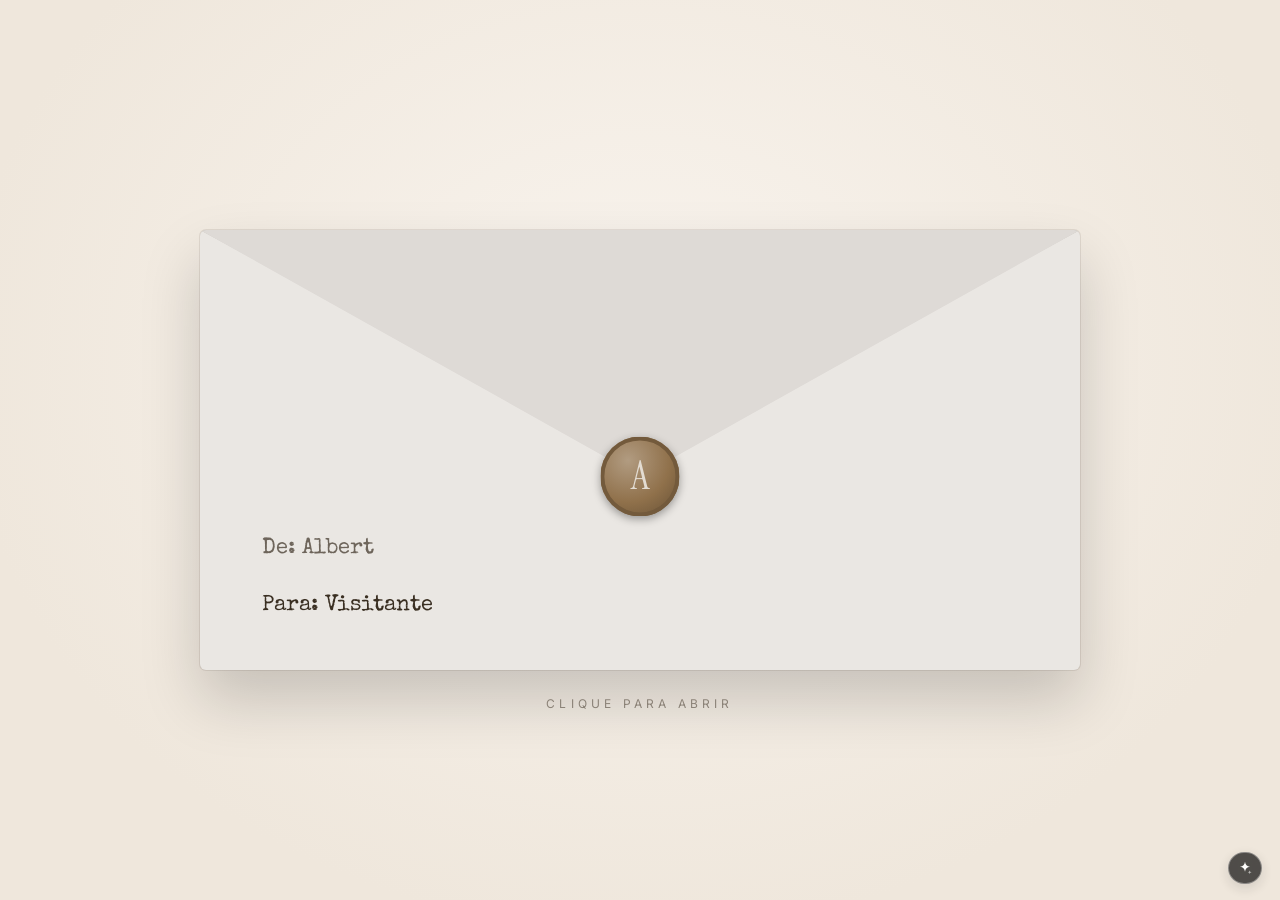
<file: index.html>
<!DOCTYPE html>
<html lang="pt-BR" class="xs-envelope xs-esperar" data-cores="original masculino feminino feminino-2 pastel-azul pastel-menta pastel-areia pastel-rosa pastel-lilas pastel-pessego">
<head>
  <meta charset="utf-8">
  <meta name="viewport" content="width=device-width, initial-scale=1">
  <title>Albert Alves</title>
  <link rel="preconnect" href="https://fonts.googleapis.com">
  <link rel="preconnect" href="https://fonts.gstatic.com" crossorigin>
  <link href="https://fonts.googleapis.com/css2?family=Inter:wght@300;400;500;600&family=Instrument+Serif:ital@0;1&family=Special+Elite&display=swap" rel="stylesheet">
  <link rel="stylesheet" href="xatspace.css">
  <link rel="stylesheet" href="style.css">
</head>
<body>
  <!-- Envelope fechado: abrir dá o play na música e mostra o cartão -->
  <div class="envelope" data-envelope role="button" tabindex="0" aria-label="Abrir o envelope">
    <!-- Do tamanho e no lugar do cartão (medido no script.js) -->
    <div class="env">
      <!-- A carta é uma prévia da frente do cartão -->
      <div class="env__carta">
        <div class="env__mini-foto ph" data-xs-bg="fotos.cenario">
          <span class="serif" data-xs="nome">Albert</span>
        </div>
        <div class="env__mini-verso">
          <div class="env__mini-selo ph" data-xs-bg="fotos.perfil"></div>
        </div>
      </div>
      <div class="env__frente">
        <div class="env__de">De: <span data-xs="nome">Albert</span></div>
        <div class="env__para">Para: Visitante</div>
      </div>
      <div class="env__aba"></div>
      <div class="env__selo">
        <div class="env__selo-cara" data-env-inicial>A</div>
        <div class="env__selo-dobra"></div>
      </div>
      <p class="envelope__dica">clique para abrir</p>
    </div>
  </div>

  <!-- Desktop: desenhado em 1920×900 -->
  <div class="xs-palco desk" data-largura="1920" data-altura="900">
    <div class="cartao" data-virar>
      <div class="card frente">
        <div class="pic">
          <div class="foto ph" data-xs-bg="fotos.cenario"></div>
          <small data-xs-se="local">Lembranças <span data-xs="localDe">do Rio de Janeiro</span></small>
          <h1 class="serif"><span data-xs="nome">Albert</span><br><em data-xs="sobrenome">Alves</em></h1>
        </div>
        <div class="back">
          <div class="stamp"><div class="ph" data-xs-bg="fotos.perfil"></div></div>
          <div class="pm" data-xs-carimbo></div>
          <div class="waves"></div>
          <p class="msg"><span data-xs="frase"></span><br><br><span class="assina">— <span data-xs-inicial>A.</span></span></p>
          <div class="addr">
            <div data-xs-se="instagram"><a data-xs-link="instagramUrl">@<span data-xs="instagram"></span></a></div>
            <div data-xs-gostos></div>
          </div>
          <div class="tag" data-xs-player>
            <button class="pular" type="button" data-xs-anterior aria-label="Música anterior"><svg viewBox="0 0 24 24"><path d="M6 5h2.5v14H6zM19 5v14L9 12z"/></svg></button>
            <button class="play" type="button" data-xs-tocar aria-label="Tocar música">
              <svg class="i-play" viewBox="0 0 24 24"><path d="M8 5.5v13l11-6.5z"/></svg>
              <svg class="i-pause" viewBox="0 0 24 24"><path d="M7 5h3.5v14H7zM13.5 5H17v14h-3.5z"/></svg>
            </button>
            <button class="pular" type="button" data-xs-proxima aria-label="Próxima música"><svg viewBox="0 0 24 24"><path d="M15.5 5H18v14h-2.5zM5 5v14l10-7z"/></svg></button>
            <span class="ouvindo"><b data-xs="musica.titulo"></b></span>
            <div class="bar"><span data-xs-barra></span></div>
          </div>
        </div>
      </div>

      <!-- Verso: aparece ao clicar, com a outra foto e a citação inteira -->
      <div class="card verso">
        <div class="poema" data-xs-se="citacao.texto">
          <h2 class="serif" data-xs="citacao.titulo"></h2>
          <small data-xs="citacao.autor"></small>
          <div class="versos" data-xs-poema></div>
        </div>
        <div class="pic"><div class="foto ph" data-xs-bg="fotos.verso"></div></div>
      </div>
    </div>
    <p class="dica">clique no cartão para virar</p>
  </div>

  <!-- Mobile em pé: desenhado em 390×844. A carta é uma peça só, na vertical. -->
  <div class="xs-palco xs-palco--mobile mob" data-largura="390" data-altura="844">
    <p class="dica">toque no cartão para virar</p>
    <div class="cartao" data-virar>
      <div class="card frente">
        <div class="pic">
          <div class="foto ph" data-xs-bg="fotos.cenario"></div>
          <small data-xs-se="local">Lembranças <span data-xs="localDe">do Rio de Janeiro</span></small>
          <h1 class="serif"><span data-xs="nome">Albert</span><br><em data-xs="sobrenome">Alves</em></h1>
        </div>
        <div class="back">
          <div class="stamp"><div class="ph" data-xs-bg="fotos.perfil"></div></div>
          <div class="pm" data-xs-carimbo></div>
          <div class="waves"></div>
          <p class="msg"><span data-xs="frase"></span><br><br><span class="assina">— <span data-xs-inicial>A.</span></span></p>
          <div class="addr">
            <div data-xs-se="instagram"><a data-xs-link="instagramUrl">@<span data-xs="instagram"></span></a></div>
            <div data-xs-gostos></div>
          </div>
          <div class="tag" data-xs-player>
            <button class="pular" type="button" data-xs-anterior aria-label="Música anterior"><svg viewBox="0 0 24 24"><path d="M6 5h2.5v14H6zM19 5v14L9 12z"/></svg></button>
            <button class="play" type="button" data-xs-tocar aria-label="Tocar música">
              <svg class="i-play" viewBox="0 0 24 24"><path d="M8 5.5v13l11-6.5z"/></svg>
              <svg class="i-pause" viewBox="0 0 24 24"><path d="M7 5h3.5v14H7zM13.5 5H17v14h-3.5z"/></svg>
            </button>
            <button class="pular" type="button" data-xs-proxima aria-label="Próxima música"><svg viewBox="0 0 24 24"><path d="M15.5 5H18v14h-2.5zM5 5v14l10-7z"/></svg></button>
            <span class="ouvindo"><b data-xs="musica.titulo"></b></span>
            <div class="bar"><span data-xs-barra></span></div>
          </div>
        </div>
      </div>
      <div class="card verso">
        <div class="poema" data-xs-se="citacao.texto">
          <h2 class="serif" data-xs="citacao.titulo"></h2>
          <small data-xs="citacao.autor"></small>
          <div class="versos" data-xs-poema></div>
        </div>
        <div class="pic"><div class="foto ph" data-xs-bg="fotos.verso"></div></div>
      </div>
    </div>
  </div>

  <script src="xatspace.js"></script>
  <script src="script.js"></script>
  <script src="dados.js"></script>
</body>
</html>
</file>
<file: xatspace.css>
/* Base do cartão: palco, player, marca d'água e as cores pastel */

*,
*::before,
*::after {
  box-sizing: border-box;
  margin: 0;
  padding: 0;
}

html,
body {
  min-height: 100%;
}

body {
  position: relative;
  overflow: hidden;
  -webkit-font-smoothing: antialiased;
}

/* No celular o palco já cabe na tela, então a página não rola */
.xs-mobile body {
  overflow: hidden;
}

/* Some até os dados do cliente chegarem, para não piscar o texto de exemplo */
html:not(.xs-pronto) body {
  visibility: hidden;
}

a {
  color: inherit;
  text-decoration: none;
}

button {
  font: inherit;
  color: inherit;
  background: none;
  border: 0;
  cursor: pointer;
}

[hidden] {
  display: none !important;
}

/* ---------- Palco ---------- */

/* Cada layout tem tamanho fixo e é escalado pelo xatspace.js */
.xs-palco {
  position: absolute;
  left: 0;
  top: 0;
  overflow: hidden;
  transform-origin: 0 0;
}

.xs-palco--mobile,
.xs-mobile .xs-palco:not(.xs-palco--mobile) {
  visibility: hidden;
  pointer-events: none;
}

.xs-mobile .xs-palco--mobile {
  visibility: visible;
  pointer-events: auto;
}

/* Camada de fundo que cobre a tela toda, fora do palco */
.xs-fundo {
  position: fixed;
  inset: 0;
  background-size: cover;
  background-position: center;
}

.ph {
  background-size: cover;
  background-position: center;
}

/* ---------- Player ---------- */

/* Os filhos do player ficam acima da capa e do vídeo */
:where([data-xs-player]) {
  position: relative;
  overflow: hidden;
}

:where([data-xs-player] > *) {
  position: relative;
  z-index: 2;
}

.play svg {
  width: 14px;
  height: 14px;
  fill: currentColor;
}

/* Anterior/próxima: só com playlist (classe xs-playlist no <html>) */
html:not(.xs-playlist) [data-xs-anterior],
html:not(.xs-playlist) [data-xs-proxima] {
  display: none;
}

.play .i-pause,
.is-playing .play .i-play {
  display: none;
}

.is-playing .play .i-pause {
  display: block;
}

/* Barras do equalizador só se mexem enquanto toca */
.xs-tocando .eq i {
  animation: xs-eq 900ms ease-in-out infinite alternate;
}

.xs-tocando .eq i:nth-child(2n) { animation-delay: -300ms; }
.xs-tocando .eq i:nth-child(3n) { animation-delay: -600ms; }

@keyframes xs-eq {
  from { transform: scaleY(.35); }
  to { transform: scaleY(1); }
}

/* Barra de progresso: largura vem do xatspace.js */
[data-xs-barra] {
  width: var(--xs-progresso, 0%);
  transition: width 500ms linear;
}

/* O vídeo do YouTube fica escondido; só o áudio é usado */
.xs-yt {
  position: absolute;
  left: 0;
  top: 0;
  width: 1px;
  height: 1px;
  overflow: hidden;
  opacity: 0;
  pointer-events: none;
}

.xs-yt iframe {
  width: 100%;
  height: 100%;
  border: 0;
  display: block;
}

/* Dentro do xat o navegador só libera o som com um clique no próprio vídeo.
   - Até a música começar (classe xs-toque), o vídeo cobre a tela toda por trás
     da página, e a página inteira deixa o clique passar: clicar em qualquer lugar dá o play.
   - O Chrome ignora cliques em vídeo transparente, então ele fica visível,
     escondido atrás de uma capa (.xs-capa-toque) com o mesmo fundo da página.
   - O YouTube ignora cliques nas faixas de cima e de baixo do vídeo, então ele é
     bem mais alto que a tela e só a faixa do meio aparece nela. */
body {
  z-index: 0;
}

.xs-capa-toque {
  display: none;
}

.xs-toque .xs-capa-toque {
  display: block;
  position: fixed;
  inset: 0;
  z-index: -1;
  pointer-events: none;
}

.xs-toque .xs-yt {
  position: fixed;
  left: 0;
  top: 50%;
  width: 100vw;
  height: 300vh;
  transform: translateY(-50%);
  z-index: -1;
  opacity: 1;
  pointer-events: auto;
}

.xs-toque body * {
  pointer-events: none !important;
}

.xs-toque .xs-yt,
.xs-toque .xs-yt * {
  pointer-events: auto !important;
}

/* ---------- Selo (marca d'água) ---------- */

/* Pílula pequena com um brilho que pisca; abre o convite ao passar o mouse,
   e também sozinha por alguns segundos quando a página carrega */
.xs-marca {
  position: fixed;
  z-index: 50;
  right: var(--xs-marca-direita, 18px);
  bottom: var(--xs-marca-baixo, 16px);
  display: flex;
  align-items: center;
  gap: 0;
  height: 32px;
  padding: 0 8px;
  border-radius: 99px;
  border: 1.5px solid color-mix(in srgb, var(--xs-marca-cor, #fff) 35%, transparent);
  background: color-mix(in srgb, var(--xs-marca-fundo, #000) 75%, transparent);
  color: var(--xs-marca-cor, #fff);
  font: 700 11.5px/1 system-ui, sans-serif;
  letter-spacing: .02em;
  opacity: .9;
  box-shadow: 0 4px 14px rgba(0, 0, 0, .14);
  backdrop-filter: blur(6px);
  transition: opacity 250ms ease, gap 300ms ease, padding 300ms ease;
}

.xs-marca svg {
  flex: none;
  width: 16px;
  height: 16px;
  fill: var(--xs-marca-destaque, currentColor);
  animation: xs-brilho 2.8s ease-in-out infinite;
}

/* O brilho cresce e gira um pouco de vez em quando, para chamar atenção */
@keyframes xs-brilho {
  0%, 70%, 100% { transform: scale(1) rotate(0); }
  80% { transform: scale(1.35) rotate(20deg); }
  90% { transform: scale(.95) rotate(0); }
}

.xs-marca__t {
  max-width: 0;
  overflow: hidden;
  white-space: nowrap;
  transition: max-width 350ms ease;
}

.xs-marca:hover,
.xs-marca:focus-visible,
.xs-marca.is-aberta {
  opacity: 1;
  gap: 7px;
  padding: 0 13px 0 9px;
}

.xs-marca:hover .xs-marca__t,
.xs-marca:focus-visible .xs-marca__t,
.xs-marca.is-aberta .xs-marca__t {
  max-width: 220px;
}

.xs-mobile .xs-marca {
  position: absolute;
  top: var(--xs-marca-topo-mobile, 12px);
  bottom: auto;
  right: 12px;
  height: 28px;
  padding: 0 6px;
}

/* ---------- Cores pastel ---------- */

/* Paletas pastel, iguais em todos os modelos.
   Cada modelo liga estas variáveis às suas próprias quando a cor começa com "pastel-". */

[data-cor="pastel-azul"]    { --p-bg: #e3edf6; --p-bg2: #f3f8fc; --p-ac: #6f9fd0; --p-act: #587ea8; --p-ink: #22324a; --p-dk: #1f2a38; --p-papel: #fafcfe; --p-claro: #9abcde; }
[data-cor="pastel-menta"]   { --p-bg: #e2f1ea; --p-bg2: #f3faf6; --p-ac: #5fb38f; --p-act: #4c8f72; --p-ink: #1f3a30; --p-dk: #1d2b25; --p-papel: #fafdfb; --p-claro: #8fcab1; }
[data-cor="pastel-areia"]   { --p-bg: #efe7dc; --p-bg2: #f9f4ee; --p-ac: #b58e5c; --p-act: #90714b; --p-ink: #3a2f22; --p-dk: #2a241d; --p-papel: #fdfbf8; --p-claro: #cbb08d; }
[data-cor="pastel-rosa"]    { --p-bg: #f6e4e6; --p-bg2: #fbf1f2; --p-ac: #e58aa0; --p-act: #b26d7e; --p-ink: #3b2a30; --p-dk: #2b2326; --p-papel: #fdf9fa; --p-claro: #edadbc; }
[data-cor="pastel-lilas"]   { --p-bg: #ece6f6; --p-bg2: #f7f3fc; --p-ac: #9a7ed8; --p-act: #7a64aa; --p-ink: #2e2640; --p-dk: #262030; --p-papel: #fcfafe; --p-claro: #b8a5e4; }
[data-cor="pastel-pessego"] { --p-bg: #f8e9df; --p-bg2: #fdf5ef; --p-ac: #e59a72; --p-act: #b37859; --p-ink: #3e2a20; --p-dk: #2d231e; --p-papel: #fefbf9; --p-claro: #edb89c; }
</file>
<file: style.css>
﻿/* Cartão-postal
   Cores: original (azul-ardósia), masculino (verde), feminino (rosa),
   feminino-2 (lavanda) e as 6 pastel.
   --bg/--bg2/--bg3: fundo e degradê atrás do cartão; --papel: cartão;
   --ink: texto; --pm: carimbo do correio. */

:root,
[data-cor="original"]   { --bg: #20262b; --bg2: #34404a; --bg3: #151a1e; --papel: #f4efe4; --ink: #26303a; --pm: #283c78; }
[data-cor="masculino"]  { --bg: #1c2420; --bg2: #2f3f36; --bg3: #121814; --papel: #f4efe4; --ink: #22302a; --pm: #1e5a3c; }
[data-cor="feminino"]   { --bg: #2b1f24; --bg2: #4a3540; --bg3: #1a1216; --papel: #f8eeee; --ink: #3a2630; --pm: #aa325a; }
[data-cor="feminino-2"] { --bg: #221f2b; --bg2: #3b3550; --bg3: #15131b; --papel: #f3f0f7; --ink: #2e2840; --pm: #6446a0; }

:root {
  --linha: #b8ad99;
  --sombra: rgba(0, 0, 0, .55);
  --foto-filtro: none;
  --xs-capa: var(--ink);
  --xs-marca-cor: var(--papel);
  --xs-marca-destaque: color-mix(in srgb, var(--pm) 35%, var(--papel));
}

/* Pastel: fundo claro, cartão quase branco e foto mais clara */
[data-cor^="pastel-"] {
  --bg: var(--p-bg2);
  --bg2: var(--p-bg2);
  --bg3: var(--p-bg);
  --papel: var(--p-papel);
  --ink: var(--p-ink);
  --pm: var(--p-act);
  --linha: color-mix(in srgb, var(--p-ink) 28%, var(--p-papel));
  --sombra: rgba(0, 0, 0, .15);
  --foto-filtro: brightness(1.3) saturate(.9);
  /* O selo é uma pílula escura, então o texto e o ícone ficam brancos */
  --xs-marca-cor: #fff;
  --xs-marca-destaque: #fff;
}

body {
  background: var(--bg3) radial-gradient(ellipse at 50% 40%, var(--bg2), var(--bg3) 75%) no-repeat;
  color: var(--ink);
  font-family: "Inter", system-ui, sans-serif;
}

.serif { font-family: "Instrument Serif", Georgia, serif; font-weight: 400; }

/* ---------- Peças do cartão (iguais nos dois palcos) ---------- */

.pic { position: relative; overflow: hidden; }

.pic .foto {
  position: absolute;
  inset: 0;
  background-position: center 60%;
  filter: var(--foto-filtro);
}

.pic h1 {
  position: absolute;
  color: #fff;
  line-height: .85;
  text-shadow: 0 4px 30px rgba(0, 0, 0, .4);
}

.pic small {
  position: absolute;
  color: #fff;
  text-transform: uppercase;
  text-shadow: 0 1px 8px rgba(0, 0, 0, .35);
}


.back {
  position: relative;
  font-family: "Special Elite", "Courier New", monospace;
}

/* Selo com a foto de perfil e bordinha picotada */
.stamp {
  position: absolute;
  background: #fff;
  outline-style: dotted;
  outline-color: var(--papel);
  box-shadow: 0 2px 6px rgba(0, 0, 0, .15);
  transform: rotate(3deg);
}

.stamp div {
  width: 100%;
  height: 100%;
  background-position: center 20%;
}


/* Carimbo do correio: cidade, data e online (montado no script.js) */
.pm {
  position: absolute;
  display: grid;
  place-content: center;
  text-align: center;
  border-style: solid;
  border-color: color-mix(in srgb, var(--pm) 55%, transparent);
  border-radius: 50%;
  color: color-mix(in srgb, var(--pm) 65%, transparent);
  font-family: "Inter", sans-serif;
  font-weight: 600;
  transform: rotate(-14deg);
}

.pm span { display: block; white-space: nowrap; }

/* Assinatura da frase, um pouco menor que a mensagem */
.msg .assina { font-size: .85em; }

/* Linhas do endereço, uma embaixo de cada item */
.addr div {
  padding: var(--pauta-folga) 0;
  border-bottom: 1px solid var(--linha);
}

.addr div { overflow-wrap: anywhere; }

.tag {
  position: absolute;
  display: flex;
  align-items: center;
  background: var(--ink);
  color: var(--papel);
  font-family: "Inter", sans-serif;
  border-radius: 4px;
}

.tag .play {
  display: grid;
  place-items: center;
  flex: none;
  background: var(--papel);
  color: var(--ink);
  border-radius: 3px;
}

/* Anterior/próxima (só aparecem com playlist) */
.tag .pular {
  display: grid;
  place-items: center;
  flex: none;
  color: var(--papel);
  opacity: .7;
}

.tag .pular:hover { opacity: 1; }

/* Sem o contorno de foco depois do clique com o mouse (continua no teclado) */
.tag button:focus:not(:focus-visible) { outline: none; }

.tag .pular svg {
  width: 12px;
  height: 12px;
  fill: currentColor;
}

/* Ocupa o espaço que sobra no player; nome grande demais termina em "…" */
.tag .ouvindo {
  flex: 1;
  min-width: 0;
  white-space: nowrap;
  overflow: hidden;
  text-overflow: ellipsis;
}

.tag b { font-weight: 600; }

.tag .bar {
  position: absolute;
  left: 4px;
  right: 4px;
  bottom: 0;
  height: 2px;
}

.tag .bar span {
  display: block;
  height: 2px;
  background: color-mix(in srgb, var(--papel) 70%, transparent);
}

/* ---------- Virar o cartão ----------
   Clicar vira o cartão de lado e ele cai com a inclinação oposta (--incl).
   O script.js liga a classe xs-virado no <html>. */

[data-virar] {
  transform-style: preserve-3d;
  transform: perspective(3000px) rotate(var(--incl)) rotateY(0deg);
  cursor: pointer;
}

/* Entrada: depois que o envelope abre (a carta sobe), o cartão desce de cima aparecendo aos poucos. Usa "translate"
   (separado do transform) para não brigar com a inclinação. A transição da virada
   só liga depois que ele termina de entrar (classe "entrou", posta pelo script.js). */
.xs-pronto:not(.xs-envelope) [data-virar] {
  animation: entrar 1800ms cubic-bezier(.3, .6, .25, 1) backwards;
}

/* Com o palco girado, a descida vira o mesmo ângulo, senão o cartão gira de novo ao entrar */
.xs-girado .xs-pronto:not(.xs-envelope) [data-virar] {
  animation-name: entrar-girado;
}

/* Depois de entrar, a animação sai de vez: animação de opacidade presa no fim
   faz o Chrome achatar o 3D e o verso aparece como a frente espelhada */
.xs-pronto [data-virar].entrou {
  animation: none;
  transition: transform 900ms cubic-bezier(.5, 0, .2, 1);
}

.xs-pronto:not(.xs-envelope) .dica {
  animation: aparecer 600ms ease 1500ms both;
}

@keyframes entrar {
  from { opacity: 0; translate: 0 -160px; }
  to { opacity: 1; translate: 0 0; }
}

@keyframes entrar-girado {
  from { opacity: 0; translate: -160px 0; }
  to { opacity: 1; translate: 0 0; }
}

@keyframes aparecer {
  from { opacity: 0; }
}

@media (prefers-reduced-motion: reduce) {
  .xs-pronto:not(.xs-envelope) [data-virar],
  .xs-pronto:not(.xs-envelope) .dica { animation: none; }
}

.xs-virado [data-virar] {
  transform: perspective(3000px) rotate(calc(var(--incl) * -1)) rotateY(180deg);
}

[data-virar] > .frente,
[data-virar] > .verso {
  -webkit-backface-visibility: hidden;
  backface-visibility: hidden;
}

[data-virar] > .verso { transform: rotateY(180deg); }

/* Parado, o cartão fica sem 3D: com preserve-3d o Chrome desenha o texto como
   imagem e depois estica junto com o palco, e a letra fica borrada. O 3D só liga
   durante a virada (classe xs-girando, posta pelo script.js); fora dela o lado
   de trás some com visibility. */
html:not(.xs-girando) [data-virar] { transform-style: flat; }

html:not(.xs-girando) [data-virar] > .frente,
html:not(.xs-girando) [data-virar] > .verso {
  -webkit-backface-visibility: visible;
  backface-visibility: visible;
}

html.xs-virado:not(.xs-girando) [data-virar] > .frente,
html:not(.xs-virado):not(.xs-girando) [data-virar] > .verso { visibility: hidden; }

/* A foto do verso já é clara: fica sem o clareamento que os temas pastel dão na foto da frente */
.verso .foto { filter: none; }

/* Verso: título e autor da citação em cima, versos embaixo */
.poema {
  display: flex;
  flex-direction: column;
  font-family: "Special Elite", "Courier New", monospace;
}

.poema h2 {
  align-self: flex-start;
  font-style: italic;
  line-height: 1;
}

.poema small {
  color: color-mix(in srgb, var(--ink) 60%, var(--papel));
  font-family: "Inter", sans-serif;
  text-transform: uppercase;
}

.poema .versos {
  flex: 1;
  min-height: 0;
  border-top: 1px solid var(--linha);
}

.dica {
  position: absolute;
  left: 0;
  right: 0;
  text-align: center;
  color: color-mix(in srgb, var(--papel) 75%, transparent);
  font-family: "Inter", sans-serif;
  font-weight: 600;
  text-transform: uppercase;
  text-shadow: 0 1px 2px rgba(0, 0, 0, .6);
  pointer-events: none;
}

/* No fundo claro, letra escura com um brilho branco embaixo, como se estivesse em relevo */
[data-cor^="pastel-"] .dica {
  color: color-mix(in srgb, var(--ink) 75%, var(--p-bg));
  text-shadow: 0 1px 0 rgba(255, 255, 255, .9), 0 -1px 0 rgba(0, 0, 0, .08);
}

/* ---------- Desktop ---------- */

.desk { width: 1920px; }

.desk .cartao {
  --incl: -2deg;
  position: absolute;
  left: 300px;
  top: 120px;
  width: 1320px;
  height: 660px;
}

.desk .card {
  position: absolute;
  inset: 0;
  overflow: hidden;
  display: flex;
  padding: 30px;
  background: var(--papel);
  box-shadow: 0 40px 70px var(--sombra);
}

.desk .pic {
  flex: none;
  width: 620px;
  height: 100%;
}

.desk .pic h1 {
  left: 36px;
  bottom: 30px;
  font-size: 96px;
}

.desk .pic small {
  left: 40px;
  top: 30px;
  font-size: 12px;
  letter-spacing: .35em;
}


.desk .back {
  flex: 1;
  padding: 20px 40px 20px 50px;
  font-size: 21px;
  line-height: 1.7;
}

/* Linha que divide mensagem e endereço */
.desk .back::before {
  content: "";
  position: absolute;
  left: 330px;
  top: 120px;
  bottom: 40px;
  width: 1px;
  background: var(--linha);
}

/* Começa em 50px (padding) e a linha divisória está em 330px: sobra uma folga antes dela */
.desk .msg {
  width: 260px;
  margin-top: 110px;
}

.desk .addr {
  --pauta-folga: 6px;
  position: absolute;
  left: 360px;
  top: 300px;
  width: 280px;
  font-size: 18px;
}

.desk .stamp {
  right: 40px;
  top: 30px;
  width: 120px;
  height: 150px;
  padding: 8px;
  outline-width: 5px;
  outline-offset: -3px;
}

.desk .pm {
  right: 120px;
  top: 120px;
  width: 150px;
  height: 150px;
  border-width: 3px;
  font-size: 11px;
  letter-spacing: .15em;
  line-height: 1.7;
}

/* Passa da borda do cartão e é cortada nela (overflow do .card) */
.desk .waves {
  position: absolute;
  right: -40px;
  top: 175px;
  width: 180px;
  height: 40px;
  background: repeating-linear-gradient(180deg, transparent 0 7px, color-mix(in srgb, var(--pm) 50%, transparent) 7px 10px);
  transform: rotate(-14deg);
  -webkit-mask: linear-gradient(90deg, transparent, #000 30%);
  mask: linear-gradient(90deg, transparent, #000 30%);
}

.desk .tag {
  left: 360px;
  bottom: 40px;
  width: 300px;
  gap: 8px;
  padding: 8px 16px 8px 8px;
  font-size: 12px;
}

.desk .tag .play { width: 30px; height: 30px; }

.desk .tag .pular { width: 20px; height: 30px; }

.desk .tag .ouvindo { margin-left: 4px; }

.desk .verso .poema {
  flex: 1;
  padding: 36px 24px 30px 40px;
}

.desk .verso .pic {
  flex: none;
  width: 460px;
  height: 100%;
}

.desk .verso .foto { background-position: center 25%; }

.desk .poema h2 { font-size: 52px; }

.desk .poema small {
  margin-top: 12px;
  font-size: 12px;
  letter-spacing: .3em;
}

.desk .poema .versos {
  margin-top: 26px;
  padding-top: 24px;
  font-size: 22px;
  line-height: 1.6;
}

.desk .poema .versos p + p { margin-top: 18px; }

.desk .dica {
  top: 820px;
  font-size: 12px;
  letter-spacing: .3em;
}

/* ---------- Mobile (carta em pé, 390×844) ---------- */

.mob { width: 390px; }

.xs-mobile body {
  background-image: radial-gradient(ellipse at 50% 30%, var(--bg2), var(--bg3) 80%);
}

.mob .cartao {
  --incl: -1.5deg;
  position: absolute;
  left: 16px;
  top: 36px;
  width: 358px;
  height: 780px;
}

.mob .card {
  position: absolute;
  inset: 0;
  overflow: hidden;
  display: flex;
  flex-direction: column;
  padding: 12px;
  background: var(--papel);
  box-shadow: 0 24px 40px var(--sombra);
}

.mob .pic {
  flex: none;
  width: 100%;
  height: 340px;
}

.mob .pic h1 {
  left: 16px;
  bottom: 14px;
  font-size: 56px;
}

.mob .pic small {
  left: 18px;
  top: 14px;
  font-size: 9px;
  letter-spacing: .28em;
}

.mob .back {
  flex: 1;
  min-height: 0;
  padding: 16px 8px 8px;
  font-size: 16px;
  line-height: 1.5;
}

.mob .msg { width: 210px; }

.mob .addr {
  --pauta-folga: 4px;
  position: absolute;
  left: 8px;
  right: 16px;
  bottom: 72px;
  font-size: 14px;
}

.mob .stamp {
  right: 8px;
  top: 8px;
  width: 72px;
  height: 90px;
  padding: 5px;
  outline-width: 4px;
  outline-offset: -2px;
}

.mob .pm {
  right: 52px;
  top: 72px;
  width: 86px;
  height: 86px;
  border-width: 2px;
  font-size: 8px;
  letter-spacing: .1em;
  line-height: 1.5;
}

.mob .waves {
  position: absolute;
  right: -16px;
  top: 110px;
  width: 110px;
  height: 26px;
  background: repeating-linear-gradient(180deg, transparent 0 5px, color-mix(in srgb, var(--pm) 50%, transparent) 5px 7px);
  transform: rotate(-14deg);
  -webkit-mask: linear-gradient(90deg, transparent, #000 30%);
  mask: linear-gradient(90deg, transparent, #000 30%);
}

.mob .tag {
  left: 8px;
  right: 8px;
  bottom: 14px;
  gap: 6px;
  padding: 6px 12px 6px 6px;
  font-size: 11px;
}

.mob .tag .play { width: 28px; height: 28px; }

.mob .tag .pular { width: 20px; height: 28px; }

.mob .tag .ouvindo { margin-left: 4px; }

.mob .verso .poema {
  flex: 1;
  min-height: 0;
  padding: 8px 6px 12px;
}

.mob .verso .pic {
  flex: none;
  width: 100%;
  height: 280px;
}

.mob .verso .foto { background-position: center 25%; }

.mob .poema h2 { font-size: 32px; }

.mob .poema small {
  margin-top: 6px;
  font-size: 10px;
  letter-spacing: .22em;
}

.mob .poema .versos {
  margin-top: 12px;
  padding-top: 10px;
  font-size: 15px;
  line-height: 1.5;
}

.mob .poema .versos p + p { margin-top: 10px; }

.mob .dica {
  top: 12px;
  font-size: 9px;
  letter-spacing: .28em;
}

.xs-mobile { --xs-marca-topo-mobile: 8px; }
/* ---------- Envelope de abertura ----------
   Cobre a página até ser aberto. Abrindo: o lacre some, a aba vira para cima,
   a carta sobe e o envelope desaparece; aí o cartão faz a entrada normal. */

.envelope {
  --env: color-mix(in srgb, var(--papel) 90%, var(--ink));
  --env-aba: color-mix(in srgb, var(--papel) 84%, var(--ink));
  --env-dentro: color-mix(in srgb, var(--papel) 70%, var(--ink));
  position: fixed;
  inset: 0;
  z-index: 40;
  background: var(--bg3) radial-gradient(ellipse at 50% 40%, var(--bg2), var(--bg3) 75%) no-repeat;
  cursor: pointer;
  outline: none;
  /* Some devagar no mesmo momento em que o cartão começa a descer (script.js, 1150ms) */
  transition: opacity 900ms ease-in-out 1150ms;
}

.xs-mobile .envelope {
  background-image: radial-gradient(ellipse at 50% 30%, var(--bg2), var(--bg3) 80%);
}

/* Tamanho e centro vêm do script.js (--env-*), iguais aos do cartão.
   Os tamanhos internos usam cqw/cqh: acompanham o envelope. */
.env {
  position: absolute;
  left: var(--env-x, 50%);
  top: var(--env-y, 50%);
  width: var(--env-w, min(660px, 84vw));
  height: var(--env-h, min(330px, 42vw));
  translate: -50% -50%;
  container-type: size;
  background: var(--env-dentro);
  border-radius: 6px;
  box-shadow: 0 30px 60px var(--sombra);
  perspective: 1400px;
  animation: env-chegar 900ms cubic-bezier(.2, .7, .2, 1) backwards;
  transition: transform 300ms ease;
}

/* Parado fica reto; inclina só com o mouse em cima do envelope */
.env:hover,
.xs-env-mira .env,
.envelope:focus-visible .env { transform: translateY(-4px) rotate(-1deg); }

/* O envelope gira junto com o cartão de desktop */
.xs-girado .env {
  transform: rotate(90deg);
  animation-name: env-chegar-girado;
}

.xs-girado .env:hover,
.xs-girado.xs-env-mira .env,
.xs-girado .envelope:focus-visible .env { transform: translateY(-4px) rotate(89deg); }

.xs-girado .abrindo .env { transform: rotate(90deg); }

.xs-girado.xs-envelope.xs-toque .xs-yt {
  clip-path: inset(calc(var(--env-y) - var(--env-w) / 2 + 100vh) calc(100vw - var(--env-x) - var(--env-h) / 2)
    calc(200vh - var(--env-y) - var(--env-w) / 2) calc(var(--env-x) - var(--env-h) / 2) round 6px);
}

/* E a ponta do lacre descola, como se fosse abrir */
.env:hover .env__selo,
.xs-env-mira .env__selo,
.envelope:focus-visible .env__selo { --dobra: 53%; }

/* No xat: o vídeo que recebe o clique (xatspace.css) fica só onde está o envelope,
   para o script saber quando o mouse está em cima dele (xs-env-mira).
   O vídeo começa 100vh acima da tela e tem 300vh de altura. */
.xs-envelope.xs-toque .xs-yt {
  clip-path: inset(calc(var(--env-y) - var(--env-h) / 2 + 100vh) calc(100vw - var(--env-x) - var(--env-w) / 2)
    calc(200vh - var(--env-y) - var(--env-h) / 2) calc(var(--env-x) - var(--env-w) / 2) round 6px);
}

/* Carta dentro do envelope: uma prévia da frente do cartão, que sobe quando a aba abre */
.env__carta {
  position: absolute;
  left: 5%;
  right: 5%;
  top: 5%;
  bottom: 6%;
  z-index: 1;
  display: flex;
  padding: 2.3cqw;
  background: var(--papel);
  border-radius: 3px;
  box-shadow: 0 -2px 10px rgba(0, 0, 0, .12);
  transition: transform 800ms cubic-bezier(.3, .7, .3, 1) 450ms;
}

.env__mini-foto {
  position: relative;
  flex: none;
  width: 47%;
  height: 100%;
  background-size: cover;
  background-position: center 60%;
  filter: var(--foto-filtro);
}

.env__mini-foto span {
  position: absolute;
  left: 7%;
  bottom: 6%;
  color: #fff;
  font-size: 14cqh;
  line-height: .85;
  text-shadow: 0 2px 14px rgba(0, 0, 0, .4);
}

/* Lado do texto, só sugerido: pautas e o selo com a foto */
.env__mini-verso {
  position: relative;
  flex: 1;
  margin-left: 4%;
  background: repeating-linear-gradient(transparent 0 7cqh, color-mix(in srgb, var(--linha) 60%, transparent) 7cqh calc(7cqh + 1px)) 0 30% / 100% 60% no-repeat;
}

.env__mini-selo {
  position: absolute;
  right: 4%;
  top: 2%;
  width: 16%;
  aspect-ratio: 4 / 5;
  background-size: cover;
  background-position: center;
  border: 3px solid #fff;
  box-shadow: 0 1px 4px rgba(0, 0, 0, .25);
}

/* No celular a frente do cartão é só a foto, com a moldura de papel */
.xs-mobile .env__carta { padding: 3.5cqw; }
.xs-mobile .env__mini-foto { width: 100%; }
.xs-mobile .env__mini-verso { display: none; }

/* Bolso da frente: o recorte em V deixa a aba fechar por cima */
.env__frente {
  position: absolute;
  inset: 0;
  z-index: 2;
  background: var(--env);
  border-radius: 6px;
  clip-path: polygon(0 0, 50% 54%, 100% 0, 100% 100%, 0 100%);
  font-family: "Special Elite", "Courier New", monospace;
  color: var(--ink);
}

.env__de,
.env__para {
  position: absolute;
  left: 7%;
  font-size: clamp(11px, 5cqh, 24px);
}

.env__de { bottom: 25%; opacity: .7; }
.env__para { bottom: 12%; }

.env__aba {
  position: absolute;
  left: 0;
  right: 0;
  top: 0;
  height: 56%;
  z-index: 3;
  background: var(--env-aba);
  clip-path: polygon(0 0, 100% 0, 50% 100%);
  transform-origin: 50% 0;
  border-radius: 6px 6px 0 0;
}

/* Lacre de cera na cor do carimbo, com a inicial */
/* Com o mouse no envelope, a ponta de cima à direita dobra para fora, mostrando o verso.
   --dobra é onde a dobra corta a borda do quadrado (quanto maior, mais dobra).
   Até ~29% a linha nem encosta no círculo: o lacre fica inteiro, colado.
   A parte dobrada é o pedaço cortado do círculo espelhado na linha da dobra:
   um círculo igual, deslocado, recortado do lado de dentro dessa linha. */
@property --dobra {
  syntax: "<percentage>";
  inherits: true;
  initial-value: 25%;
}

.env__selo {
  --dobra: 25%;
  position: absolute;
  left: 50%;
  top: 56%;
  z-index: 4;
  width: clamp(44px, 18cqh, 110px);
  aspect-ratio: 1;
  translate: -50% -50%;
  filter: drop-shadow(0 3px 4px rgba(0, 0, 0, .35));
  transition: --dobra 350ms ease, transform 300ms ease, opacity 300ms ease;
}

.env__selo-cara,
.env__selo-dobra {
  position: absolute;
  inset: 0;
  border-radius: 50%;
}

.env__selo-cara {
  display: grid;
  place-items: center;
  background: radial-gradient(circle at 35% 30%, color-mix(in srgb, var(--pm) 70%, #fff), var(--pm) 55%, color-mix(in srgb, var(--pm) 70%, #000));
  box-shadow: inset 0 0 0 4px color-mix(in srgb, var(--pm) 80%, #000);
  clip-path: polygon(0 0, calc(100% - var(--dobra)) 0, 100% var(--dobra), 100% 100%, 0 100%);
  color: color-mix(in srgb, var(--pm) 25%, #fff);
  font-family: "Instrument Serif", Georgia, serif;
  font-size: clamp(22px, 9cqh, 56px);
}

/* Verso do adesivo: mais claro e fosco, mais escuro junto da dobra */
.env__selo-dobra {
  translate: calc(100% - var(--dobra)) calc(var(--dobra) - 100%);
  /* A parte visível fica no canto de baixo à esquerda deste círculo: o degradê vai da dobra (72%) à ponta */
  background: linear-gradient(to bottom left, color-mix(in srgb, var(--pm) 55%, #fff) 72%, color-mix(in srgb, var(--pm) 18%, #fff) 95%);
  clip-path: polygon(0 calc(100% - var(--dobra)), var(--dobra) 100%, 0 100%);
}

.envelope__dica {
  position: absolute;
  left: 0;
  right: 0;
  top: calc(100% + 26px);
  text-align: center;
  color: var(--papel);
  opacity: .7;
  font-size: 12px;
  letter-spacing: .35em;
  text-transform: uppercase;
  animation: env-piscar 2.4s ease-in-out infinite;
}

/* Abrindo */
.envelope.abrindo { opacity: 0; pointer-events: none; }
.abrindo .env { transform: none; }
.abrindo .env__selo { transform: scale(.4); opacity: 0; }
.abrindo .env__aba { animation: env-aba 600ms cubic-bezier(.5, 0, .3, 1) 150ms forwards; }
.abrindo .env__carta { transform: translateY(-58%); }
.abrindo .envelope__dica { animation: none; opacity: 0; }

[data-cor^="pastel-"] .envelope__dica {
  color: color-mix(in srgb, var(--ink) 75%, var(--p-bg));
}

/* No fundo claro o envelope precisa de um contorno para não sumir */
[data-cor^="pastel-"] .env { box-shadow: 0 0 0 1px color-mix(in srgb, var(--ink) 10%, transparent), 0 30px 60px rgba(0, 0, 0, .18); }

@keyframes env-aba {
  0% { transform: rotateX(0); z-index: 3; }
  50% { z-index: 3; }
  51% { z-index: 0; }
  100% { transform: rotateX(180deg); z-index: 0; }
}

@keyframes env-chegar-girado {
  from { opacity: 0; transform: translateY(40px) rotate(90deg); }
  to { opacity: 1; transform: rotate(90deg); }
}

@keyframes env-chegar {
  from { opacity: 0; transform: translateY(40px); }
}

@keyframes env-piscar {
  50% { opacity: .25; }
}

@media (prefers-reduced-motion: reduce) {
  .env, .envelope__dica { animation: none; }
}
</file>
